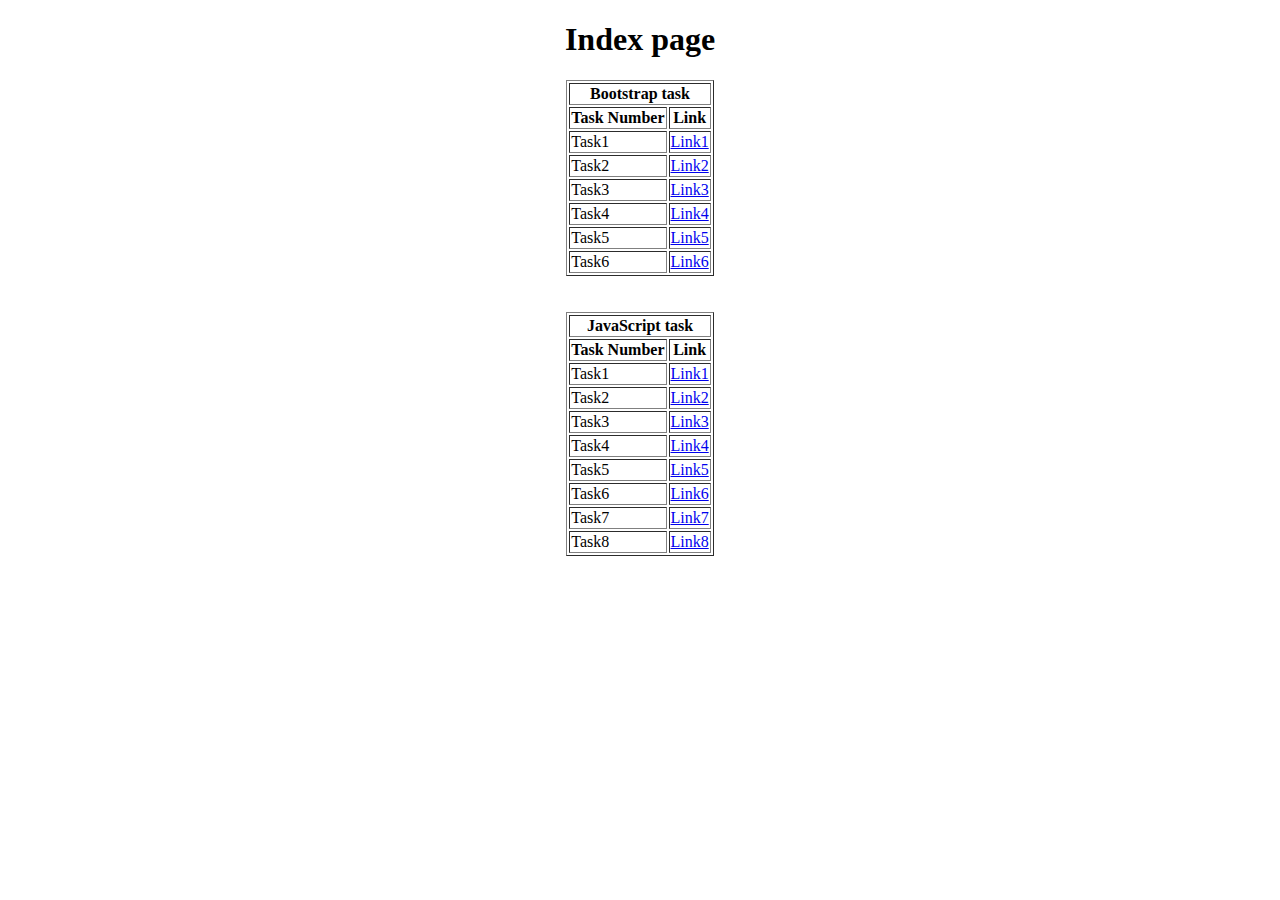
<file: index.html>
<!DOCTYPE html>
<html lang="en">
<head>
    <meta charset="UTF-8">
    <meta name="viewport" content="width=device-width, initial-scale=1.0">
    <title>Index</title>
</head>
<body>
    <center>
        <h1>Index page</h1>
        <table border="1">
            <tr>
                <th colspan="2"><HTML></HTML>Bootstrap task</th>
            </tr>
            <tr>
                <th>Task Number</th>
                <th>Link</th>
            </tr>
            
            <tr>
                <td>Task1</td>
                <td><a href="./boot_task1.html">Link1</a></td>
            </tr>
            <tr>
                <td>Task2</td>
                <td><a href="./boot_task2.html">Link2</a></td>
            </tr>
            <tr>
                <td>Task3</td>
                <td><a href="./boot_task3.html">Link3</a></td>
            </tr>
            <tr>
                <td>Task4</td>
                <td><a href="./boot_task4.html">Link4</a></td>
            </tr>
            <tr>
                <td>Task5</td>
                <td><a href="./boot_task5.html">Link5</a></td>
            </tr>
            <tr>
                <td>Task6</td>
                <td><a href="./boot_task6.html">Link6</a></td>
            </tr>
        </table>

        <center>
        </br> </br>
            <table border="1">
                <tr>
                    <th colspan="2">JavaScript task</th>
                </tr>
                <tr>
                    <th>Task Number</th>
                    <th>Link</th>
                </tr>
                
                <tr>
                    <td>Task1</td>
                    <td><a href="./js_task1.html">Link1</a></td>
                </tr>
                <tr>
                    <td>Task2</td>
                    <td><a href="./js_task2.html">Link2</a></td>
                </tr>
                <tr>
                    <td>Task3</td>
                    <td><a href="./js_task3.html">Link3</a></td>
                </tr>
                <tr>
                    <td>Task4</td>
                    <td><a href="./js_task4.html">Link4</a></td>
                </tr>
                <tr>
                    <td>Task5</td>
                    <td><a href="./js_task5.html">Link5</a></td>
                </tr>
                <tr>
                    <td>Task6</td>
                    <td><a href="./js_task6.html">Link6</a></td>
                </tr>
                <tr>
                    <td>Task7</td>
                    <td><a href="./js_task7.html">Link7</a></td>
                </tr>
                <tr>
                    <td>Task8</td>
                    <td><a href="./js_task8.html">Link8</a></td>
                </tr>
            </table>
    </center>
</body>
</html>
</file>
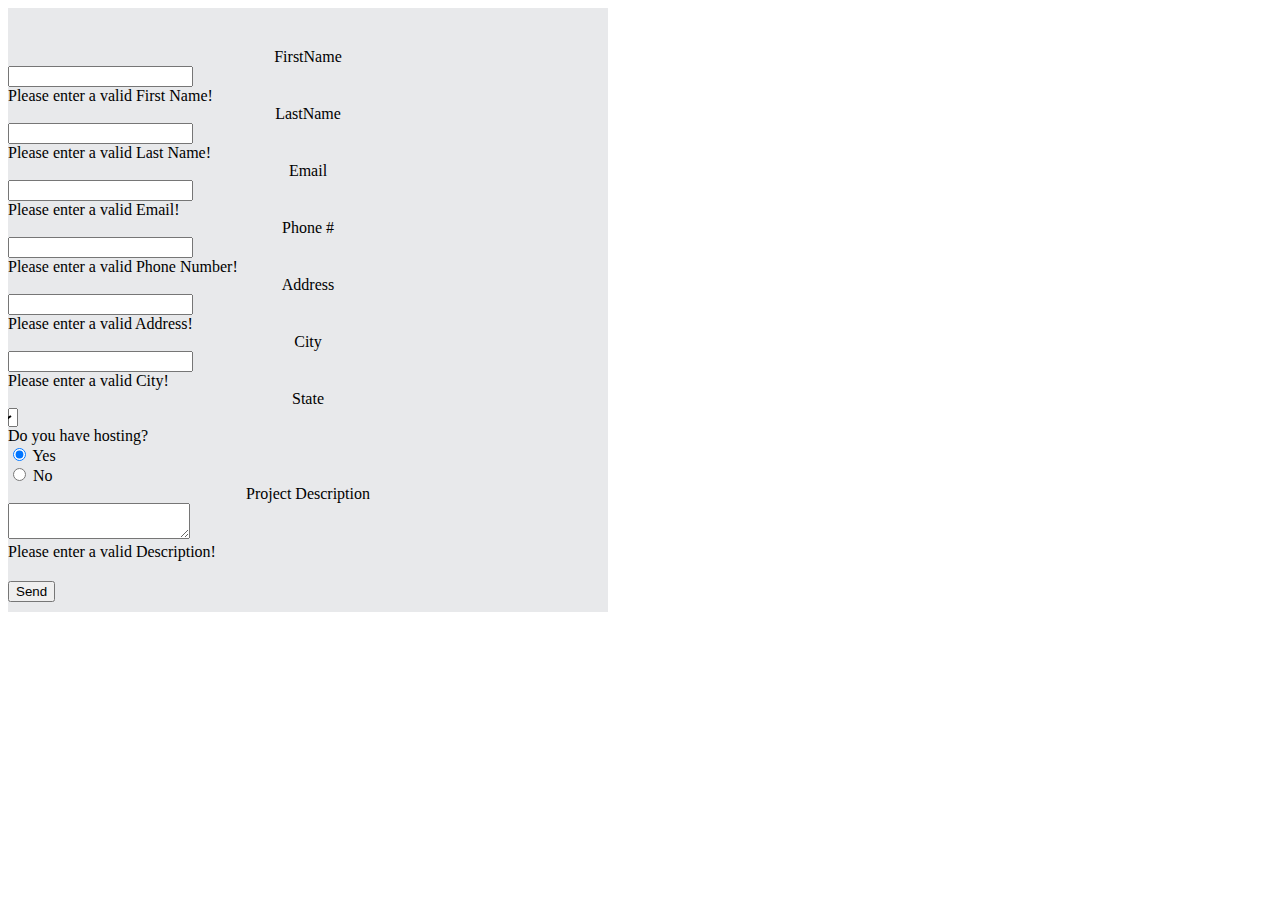
<file: boot_task2.html>
<!DOCTYPE html>
<html lang="en">
<head>
    <meta charset="UTF-8">
    <meta http-equiv="X-UA-Compatible" content="IE=edge">
    <meta name="viewport" content="width=device-width, initial-scale=1.0">
    <title>Document</title>
    <style>
        
.gr{
    background-color: rgb(232, 233, 235);
    padding-top: 10px;
    padding-bottom: 10px;
}
.input-group-text{
    margin-left: 40px;
}
.frm{
    margin-top: 30px;
}
.lbl{
    display: flex;
    justify-content: center;
    align-items: center;
}
.cust-width{
    width: 10px;
}
.btn{
    margin-top: 20px;
}

    </style>
    <link rel="stylesheet" href="https://cdnjs.cloudflare.com/ajax/libs/font-awesome/6.4.0/css/all.min.css" integrity="sha512-iecdLmaskl7CVkqkXNQ/ZH/XLlvWZOJyj7Yy7tcenmpD1ypASozpmT/E0iPtmFIB46ZmdtAc9eNBvH0H/ZpiBw==" crossorigin="anonymous" referrerpolicy="no-referrer" />
    <link href="https://cdn.jsdelivr.net/npm/bootstrap@5.3.0-alpha3/dist/css/bootstrap.min.css" rel="stylesheet" integrity="sha384-KK94CHFLLe+nY2dmCWGMq91rCGa5gtU4mk92HdvYe+M/SXH301p5ILy+dN9+nJOZ" crossorigin="anonymous">
</head>
<body>
    <div class="gr container" style="width: 600px;">
        <form class = "frm needs-validation" novalidate>
            <div class="row mb-4">
                <div class="col-2 lbl">
                    FirstName
                </div>
                <div class="col-10">
                    <div class="input-group">
                        <div class="input-group-text"><i class="fa fa-user" aria-hidden="true"></i></div>
                        <input type="text" class="form-control" required>
                        <div class="invalid-feedback">
                            Please enter a valid First Name!
                        </div>                          
                    </div>
                </div>
            </div>            
            <div class="row mb-4">
                <div class="col-2 lbl">
                    LastName
                </div>
                <div class="col-10">
                    <div class="input-group">
                        <div class="input-group-text"><i class="fa fa-user" aria-hidden="true"></i></div>
                        <input type="text" class="form-control" required>
                        <div class="invalid-feedback">
                            Please enter a valid Last Name!
                        </div>
                    </div>
                </div>
            </div>
            <div class="row mb-4">
                <div class="col-2 lbl">
                    Email
                </div>
                <div class="col-10">
                    <div class="input-group">
                        <div class="input-group-text"><i class="fa fa-envelope" aria-hidden="true"></i></div>
                        <input type="text" class="form-control" required>
                        <div class="invalid-feedback">
                            Please enter a valid Email!
                        </div>
                    </div>
                </div>
            </div>
            <div class="row mb-4">
                <div class="col-2 lbl">
                    Phone #
                </div>
                <div class="col-10">
                    <div class="input-group">
                        <div class="input-group-text"><i class="fa fa-phone" aria-hidden="true"></i></div>
                        <input type="text" class="form-control" required>
                        <div class="invalid-feedback">
                            Please enter a valid Phone Number!
                        </div>
                    </div>
                </div>
            </div>
            <div class="row mb-4">
                <div class="col-2 lbl">
                    Address
                </div>
                <div class="col-10">
                    <div class="input-group">
                        <div class="input-group-text"><i class="fa fa-home" aria-hidden="true"></i></div>
                        <input type="text" class="form-control" required>
                        <div class="invalid-feedback">
                            Please enter a valid Address!
                        </div>
                    </div>
                </div>
            </div>
            <div class="row mb-4">
                <div class="col-2 lbl">
                    City
                </div>
                <div class="col-10">
                    <div class="input-group">
                        <div class="input-group-text"><i class="fa fa-home" aria-hidden="true"></i></div>
                        <input type="text" class="form-control" required>
                        <div class="invalid-feedback">
                            Please enter a valid City!
                        </div>
                    </div>
                </div>
            </div>
            <div class="row mb-4">
                <div class="col-2 lbl">
                    State
                </div>
                <div class="col-10">
                    <div class="input-group">
                        <div class="input-group-text"><i class="fa fa-list" aria-hidden="true"></i></div>
                        <select class="form-select cust-width" >
                            <option selected>Please select your State</option>
                            <option value="1">Assam</option>
                            <option value="2">Bihar</option>
                            <option value="3">Delhi</option>
                        </select>
                    </div>
                </div>
            </div>
            <div class="row mb-4">
                <div class="col-4">
                    Do you have hosting?
                </div>
                <div class="col-8">
                    <div class="form-check">
                        <input class="form-check-input" type="radio" name="exampleRadios" id="exampleRadios1" value="option1" checked>
                        <label class="form-check-label" for="exampleRadios1">
                        Yes
                        </label>
                    </div>
                    <div class="form-check">
                        <input class="form-check-input" type="radio" name="exampleRadios" id="exampleRadios2" value="option2">
                        <label class="form-check-label" for="exampleRadios2">
                        No
                        </label>
                    </div>
                </div>
            </div>
            <div class="row mb-4">
                <div class="col-2 lbl">
                    Project Description
                </div>
                <div class="col-10">
                    <div class="input-group">
                        <div class="input-group-text"><i class="fa fa-pencil" aria-hidden="true"></i></div>
                        <textarea class="form-control" required></textarea>
                        <div class="invalid-feedback">
                            Please enter a valid Description!
                        </div>
                    </div>
                </div>
            </div>
            <div class="d-flex justify-content-center">
                <button type="submit" class="btn btn-warning">
                    Send <i class="fa fa-plane" aria-hidden="true"></i>
                </button>
            </div>
        </form>
    </div>
    <script>
        // Example starter JavaScript for disabling form submissions if there are invalid fields
(() => {
  'use strict'

  // Fetch all the forms we want to apply custom Bootstrap validation styles to
  const forms = document.querySelectorAll('.needs-validation')

  // Loop over them and prevent submission
  Array.from(forms).forEach(form => {
    form.addEventListener('submit', event => {
      if (!form.checkValidity()) {
        event.preventDefault()
        event.stopPropagation()
      }

      form.classList.add('was-validated')
    }, false)
  })
})()
    </script>
</body>
</html>
</file>
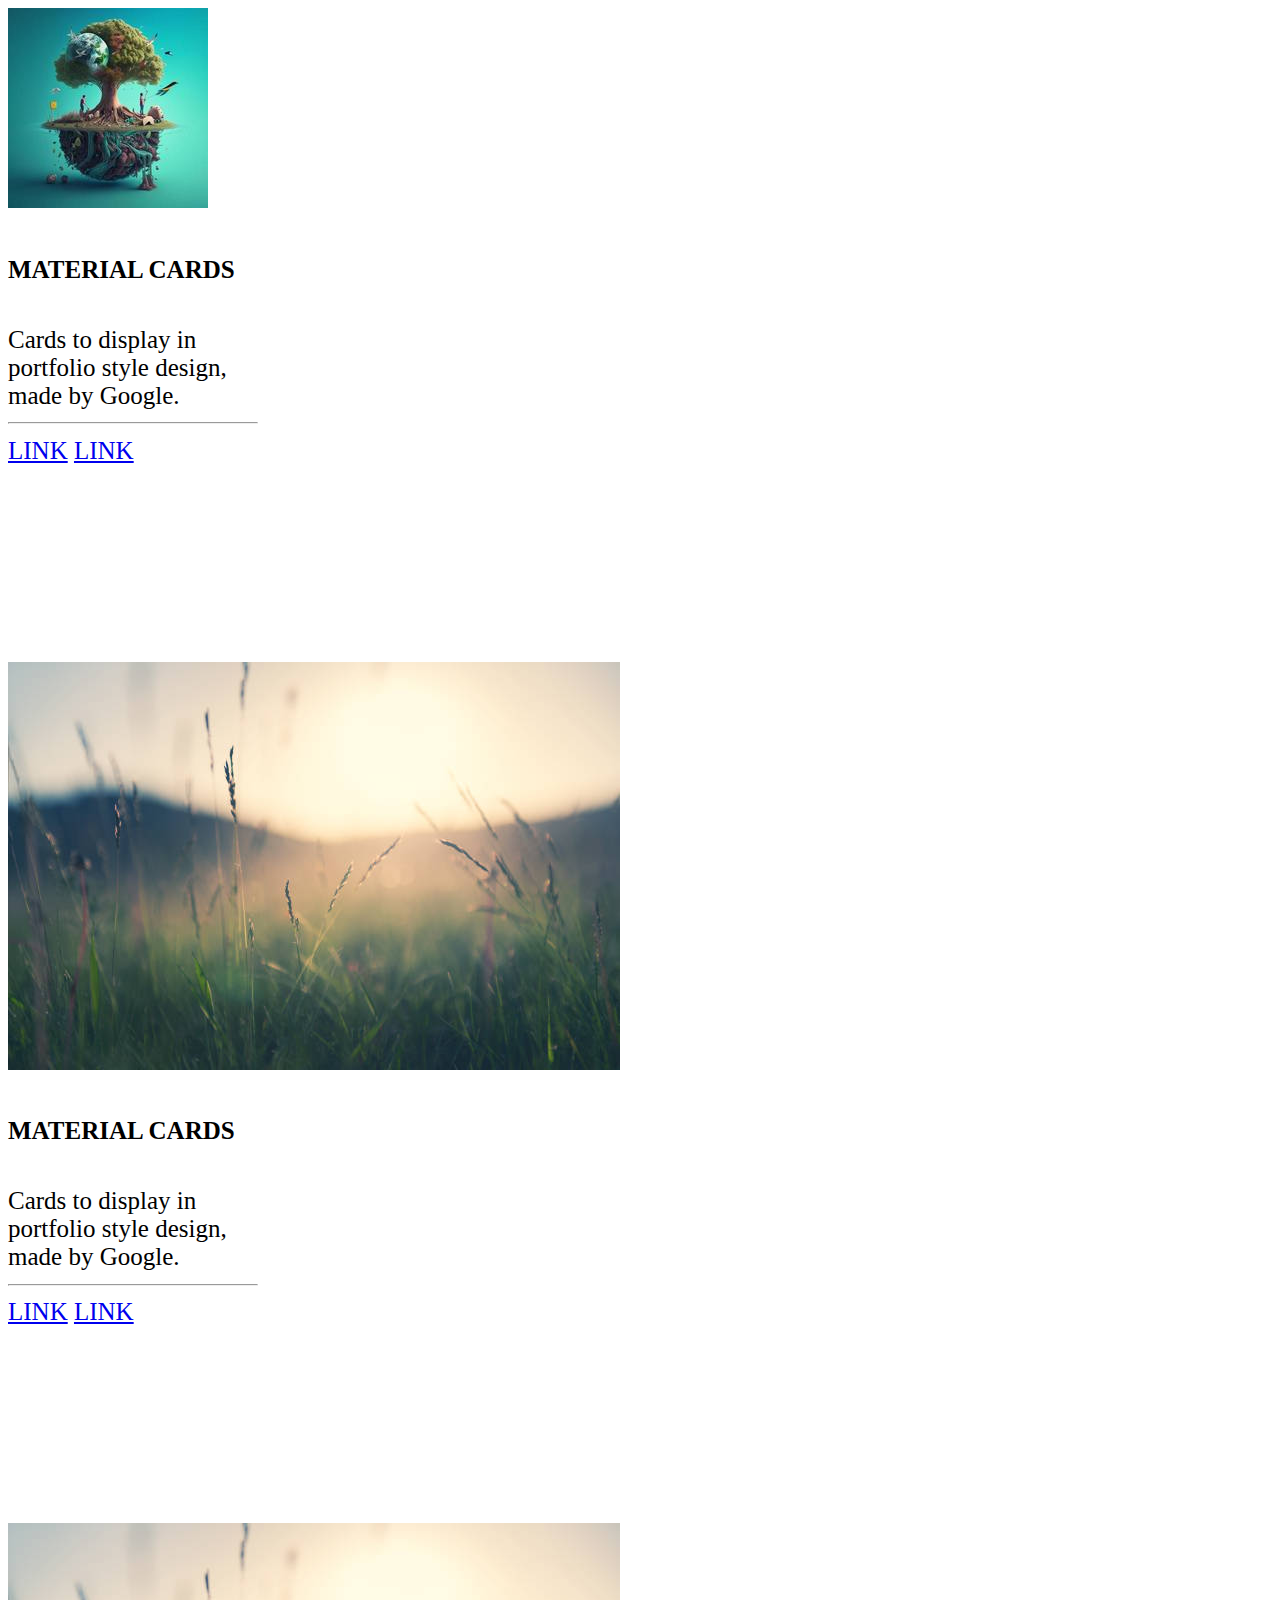
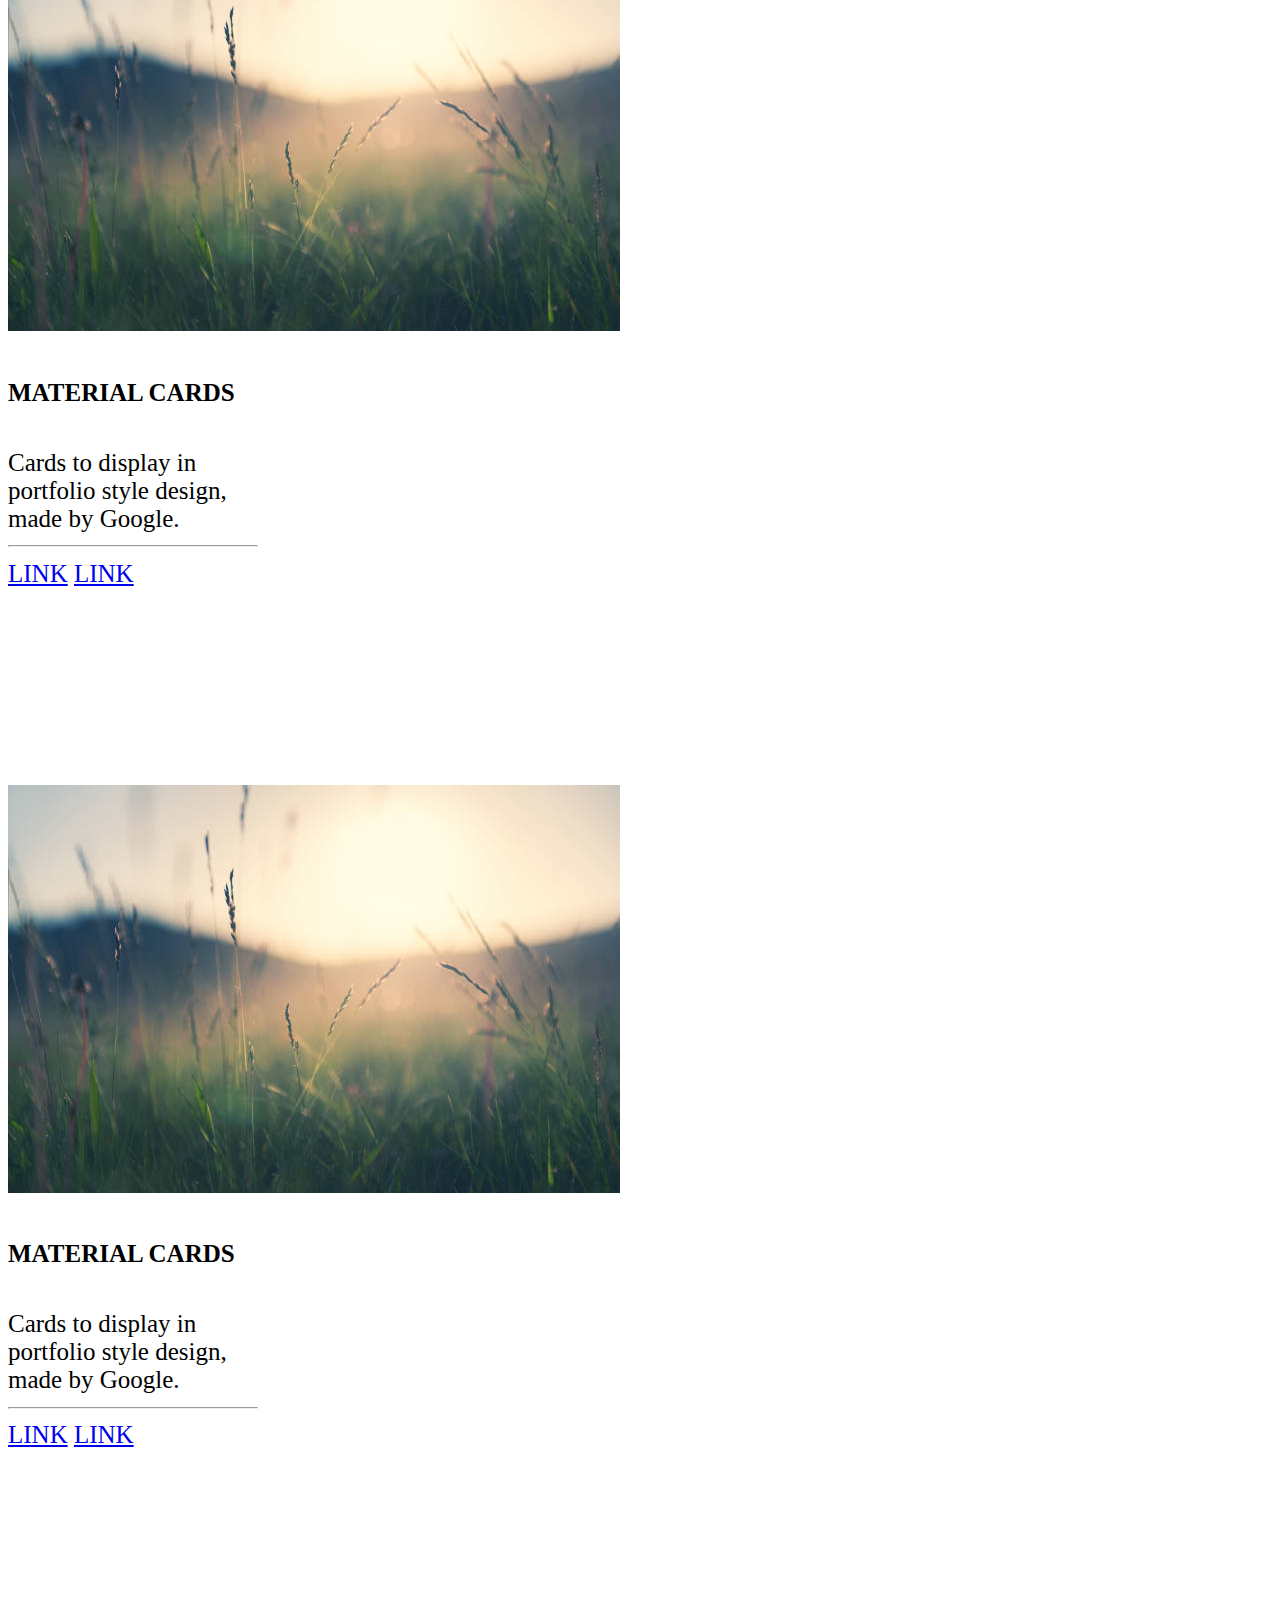
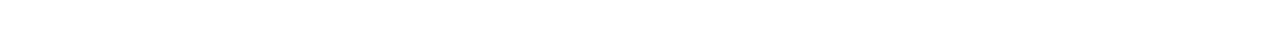
<file: boot_task5.html>
<!DOCTYPE html>
<html lang="en">
<head>
    <meta charset="UTF-8">
    <meta http-equiv="X-UA-Compatible" content="IE=edge">
    <meta name="viewport" content="width=device-width, initial-scale=1.0">
    <title>Task-7 BootStrap</title>
    <link rel="stylesheet" href="https://cdnjs.cloudflare.com/ajax/libs/font-awesome/6.4.0/css/all.min.css"
        integrity="sha512-iecdLmaskl7CVkqkXNQ/ZH/XLlvWZOJyj7Yy7tcenmpD1ypASozpmT/E0iPtmFIB46ZmdtAc9eNBvH0H/ZpiBw=="
        crossorigin="anonymous" referrerpolicy="no-referrer" />
    <link href="https://cdn.jsdelivr.net/npm/bootstrap@5.3.0-alpha3/dist/css/bootstrap.min.css" rel="stylesheet"
        integrity="sha384-KK94CHFLLe+nY2dmCWGMq91rCGa5gtU4mk92HdvYe+M/SXH301p5ILy+dN9+nJOZ" crossorigin="anonymous">
    <style>
        *{
            font-size: 25px;
        }
    </style>
</head>
<body>
    <div class="container my-5">
        <div class="row vh-100">
            <div class="col-md-3">
                <div class="card rounded-0" style="width: 10rem;">
                    <div class="card">
                        <img src="image1.jpg" class="caed-img-top rounded-0" alt="">
                        <div class="card-img-overlay">
                            <h5 class="card-title text-white position-absolute bottom-0">MATERIAL CARDS</h5>
                        </div>
                    </div>
                    <div class="card-body">Cards to display in portfolio style design, made by Google.</div>
                    <hr>
                    <div class="card-body" style="height: 25vh;">
                        <a href="#" class="card-link text-decoration-none text-warning">LINK</a>
                        <a href="#" class="card-link text-decoration-none text-warning">LINK</a>
                    </div>
                </div>
            </div>
            <div class="col-md-3">
                <div class="card rounded-0" style="width: 10rem;">
                    <div class="card">
                        <img src="image2.jpg" class="caed-img-top rounded-0" alt="">
                        <div class="card-img-overlay">
                            <h5 class="card-title text-white position-absolute bottom-0">MATERIAL CARDS</h5>
                        </div>
                    </div>
                    <div class="card-body">Cards to display in portfolio style design, made by Google.</div>
                    <hr>
                    <div class="card-body" style="height: 25vh;">
                        <a href="#" class="card-link text-decoration-none text-warning">LINK</a>
                        <a href="#" class="card-link text-decoration-none text-warning">LINK</a>
                    </div>
                </div>
            </div>
            <div class="col-md-3">
                <div class="card rounded-0" style="width: 10rem;">
                    <div class="card">
                        <img src="image2.jpg" class="caed-img-top rounded-0" alt="">
                        <div class="card-img-overlay">
                            <h5 class="card-title text-white position-absolute bottom-0">MATERIAL CARDS</h5>
                        </div>
                    </div>
                    <div class="card-body">Cards to display in portfolio style design, made by Google.</div>
                    <hr>
                    <div class="card-body" style="height: 25vh;">
                        <a href="#" class="card-link text-decoration-none text-warning">LINK</a>
                        <a href="#" class="card-link text-decoration-none text-warning">LINK</a>
                    </div>
                </div>
            </div>
            <div class="col-md-3">
                <div class="card rounded-0" style="width: 10rem;">
                    <div class="card">
                        <img src="image2.jpg" class="caed-img-top rounded-0" alt="">
                        <div class="card-img-overlay">
                            <h5 class="card-title text-white position-absolute bottom-0">MATERIAL CARDS</h5>
                        </div>
                    </div>
                    <div class="card-body">Cards to display in portfolio style design, made by Google.</div>
                    <hr>
                    <div class="card-body" style="height: 25vh;">
                        <a href="#" class="card-link text-decoration-none text-warning">LINK</a>
                        <a href="#" class="card-link text-decoration-none text-warning">LINK</a>
                    </div>
                </div>
            </div>
        </div>
    </div>
</body>
</html>
</file>
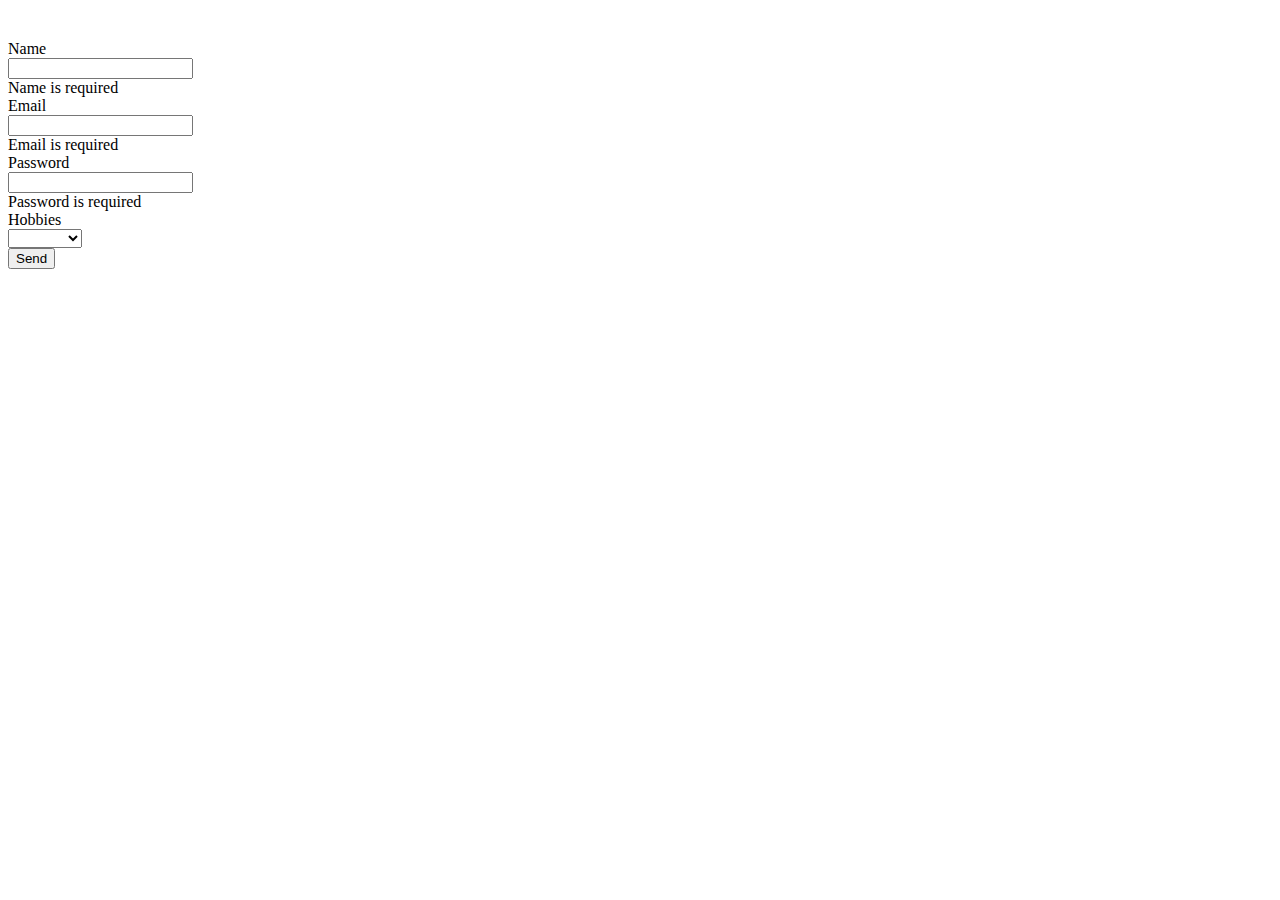
<file: boot_task6.html>
<!DOCTYPE html>
<html lang="en">
<head>
    <meta charset="UTF-8">
    <meta http-equiv="X-UA-Compatible" content="IE=edge">
    <meta name="viewport" content="width=device-width, initial-scale=1.0">
    <title>Task-8 BootStrap</title>
    <link rel="stylesheet" href="https://cdnjs.cloudflare.com/ajax/libs/font-awesome/6.4.0/css/all.min.css" integrity="sha512-iecdLmaskl7CVkqkXNQ/ZH/XLlvWZOJyj7Yy7tcenmpD1ypASozpmT/E0iPtmFIB46ZmdtAc9eNBvH0H/ZpiBw==" crossorigin="anonymous" referrerpolicy="no-referrer" />
    <link href="https://cdn.jsdelivr.net/npm/bootstrap@5.3.0-alpha3/dist/css/bootstrap.min.css" rel="stylesheet" integrity="sha384-KK94CHFLLe+nY2dmCWGMq91rCGa5gtU4mk92HdvYe+M/SXH301p5ILy+dN9+nJOZ" crossorigin="anonymous">
</head>
<body>
    <div class="container bg-light p-3" style="width:400px;margin-top: 40px;">
        <form class="needs-validation" novalidate>
            <div class="col-1 mt-2 mb-1">
                Name
            </div>
            <div class="col-10">
                <input type="text" class="form-control" required>
                <div class="invalid-feedback">
                    Name is required
                </div>
            </div>

            <div class="col-2 mt-4 mb-2">
                Email
            </div>
            <div class="col-10">
                <input type="text" class="form-control" required>
                <div class="invalid-feedback">
                    Email is required
                </div>
            </div>

            <div class="col-2 mt-4 mb-2">
                Password
            </div>
            <div class="col-10">
                <input type="text" class="form-control" required>
                <div class="invalid-feedback">
                    Password is required
                </div>
            </div>

            <div class="col-2 mt-4 mb-2">
                Hobbies
            </div>
            <div class="col-10">
                <select name="hobbies" id="hobbies" class="form-control">
                    <option selected></option>
                    <option value="1">Cricket</option>
                    <option value="2">Football</option>
                    <option value="3">Baseball</option>
                </select>
            </div>
            <div class="d-flex justify-content-center col-10 mt-4 mb-2">
                <button type="submit" class="btn btn-danger col-12">
                    Send
                </button>
            </div>
        </form>
    </div>

    <script>
        // Example starter JavaScript for disabling form submissions if there are invalid fields
        (() => {
            'use strict'

            // Fetch all the forms we want to apply custom Bootstrap validation styles to
            const forms = document.querySelectorAll('.needs-validation')

            // Loop over them and prevent submission
            Array.from(forms).forEach(form => {
                form.addEventListener('submit', event => {
                if (!form.checkValidity()) {
                    event.preventDefault()
                    event.stopPropagation()
                }

                form.classList.add('was-validated')
                }, false)
            })
            })()
        </script>   
</body>
</html>
</file>
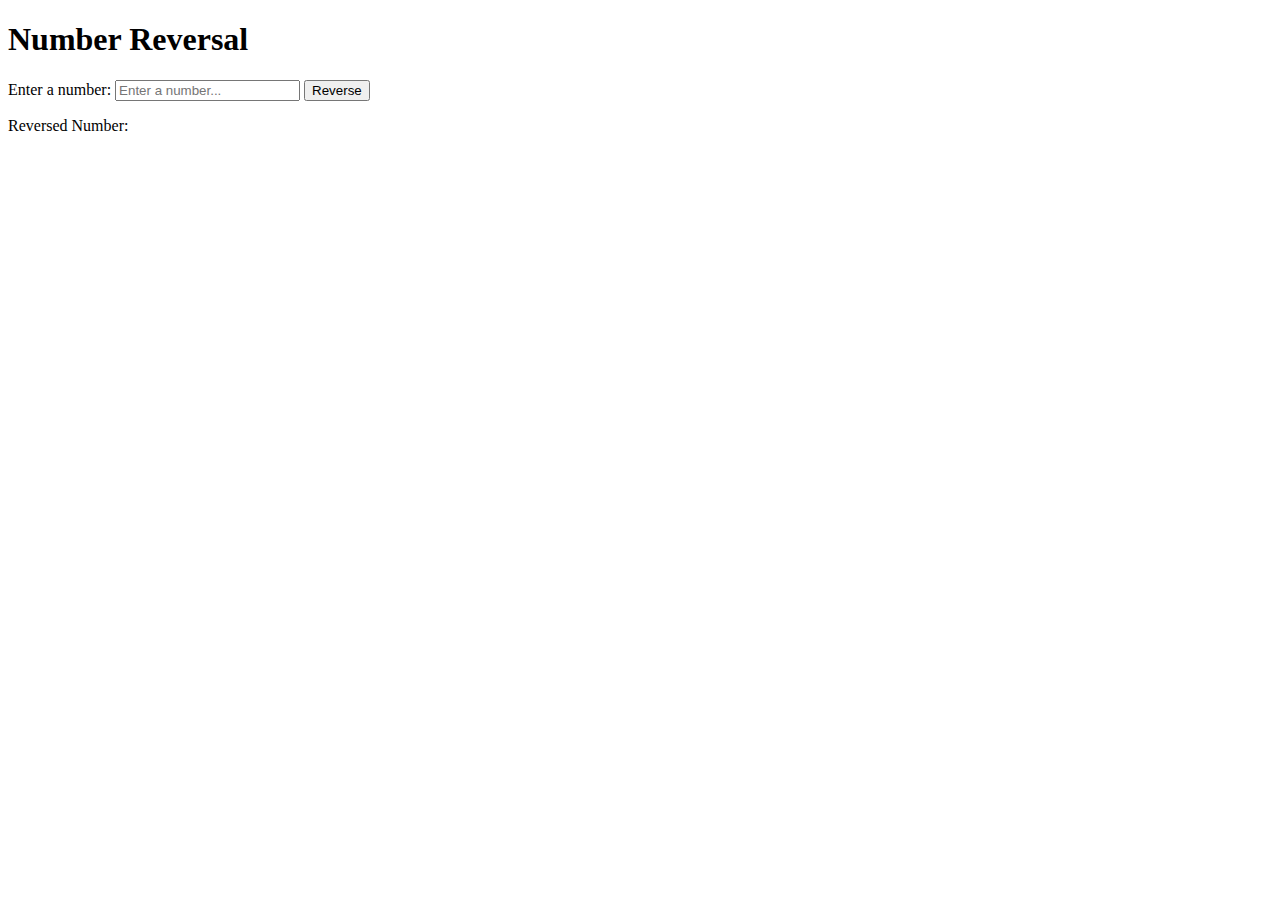
<file: js_task1.html>
<!DOCTYPE html>
<html lang="en">
<head>
    <meta charset="UTF-8">
    <meta name="viewport" content="width=device-width, initial-scale=1.0">
    <title>Number Reversal</title>
</head>
<body>
    <h1>Number Reversal</h1>
    <label for="inputNumber">Enter a number:</label>
    <input type="number" id="inputNumber" placeholder="Enter a number...">
    <button onclick="reverseNumber()">Reverse</button>
    <p>Reversed Number: <span id="output"></span></p>

    <script>
        function reverseNumber() {
            // Get the input number from the user
            const inputElement = document.getElementById("inputNumber");
            const inputNumber = Number(inputElement.value);

            // Check if the input is a valid number
            if (isNaN(inputNumber)) {
                alert("Please enter a valid number.");
                return;
            }

            // Reverse the number by converting it to a string, reversing, and then back to a number
            const reversedNumber = parseFloat(inputNumber.toString().split("").reverse().join(""));

            // Display the reversed number
            const outputElement = document.getElementById("output");
            outputElement.textContent = reversedNumber;
        }
    </script>
</body>
</html>
</file>
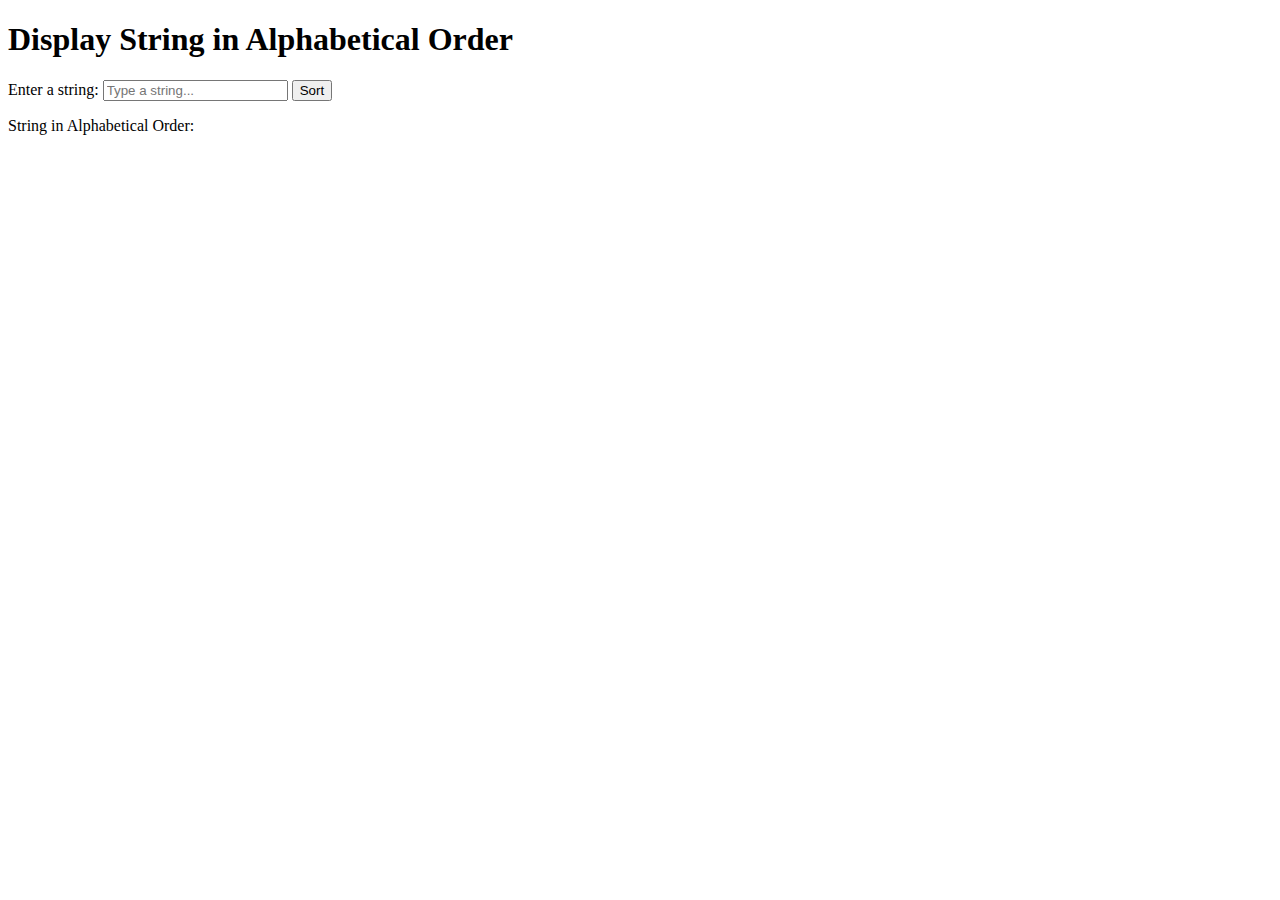
<file: js_task2.html>
<!DOCTYPE html>
<html lang="en">
<head>
    <meta charset="UTF-8">
    <meta name="viewport" content="width=device-width, initial-scale=1.0">
    <title>Alphabetical Order</title>
</head>
<body>
    <h1>Display String in Alphabetical Order</h1>
    <label for="inputString">Enter a string:</label>
    <input type="text" id="inputString" placeholder="Type a string...">
    <button onclick="sortString()">Sort</button>
    <p>String in Alphabetical Order: <span id="output"></span></p>

    <script>
        function sortString() {
            // Get the input string from the user
            const inputElement = document.getElementById("inputString");
            const inputString = inputElement.value;

            // Convert the string to an array of characters, sort it, and then join it back into a string
            const sortedString = inputString.split('').sort().join('');

            // Display the sorted string
            const outputElement = document.getElementById("output");
            outputElement.textContent = sortedString;
        }
    </script>
</body>
</html>
</file>
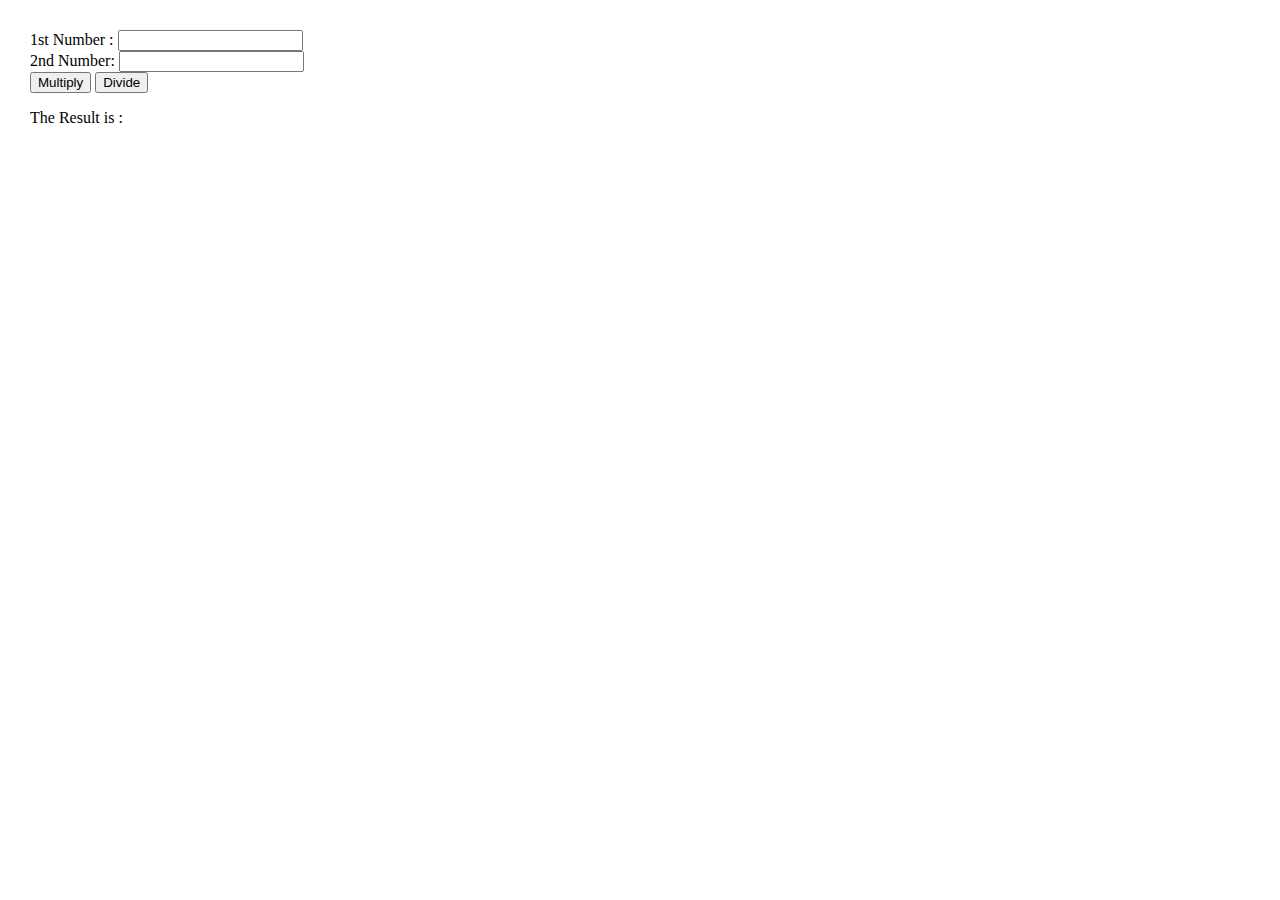
<file: js_task3.html>
<!DOCTYPE html>
<html> 
<head>
<meta charset=utf-8 />

<title>JavaScript program to calculate multiplication and division of two numbers </title>
<script type="text/javascript"> 
function multiplyBy()
{
        num1 = document.getElementById("firstNumber").value;
        num2 = document.getElementById("secondNumber").value;
        document.getElementById("result").innerHTML = num1 * num2;
}

function divideBy() 
{ 
        num1 = document.getElementById("firstNumber").value;
        num2 = document.getElementById("secondNumber").value;
document.getElementById("result").innerHTML = num1 / num2;
}
</script>    
<style type="text/css">
body {margin: 30px;}
</style> 
</head>
<body>
<form>
1st Number : <input type="text" id="firstNumber" /><br>
2nd Number: <input type="text" id="secondNumber" /><br>
<input type="button" onClick="multiplyBy()" Value="Multiply" />
<input type="button" onClick="divideBy()" Value="Divide" />
</form>
<p>The Result is : <br>
<span id = "result"></span>
</p>
</body>
</html>
</file>
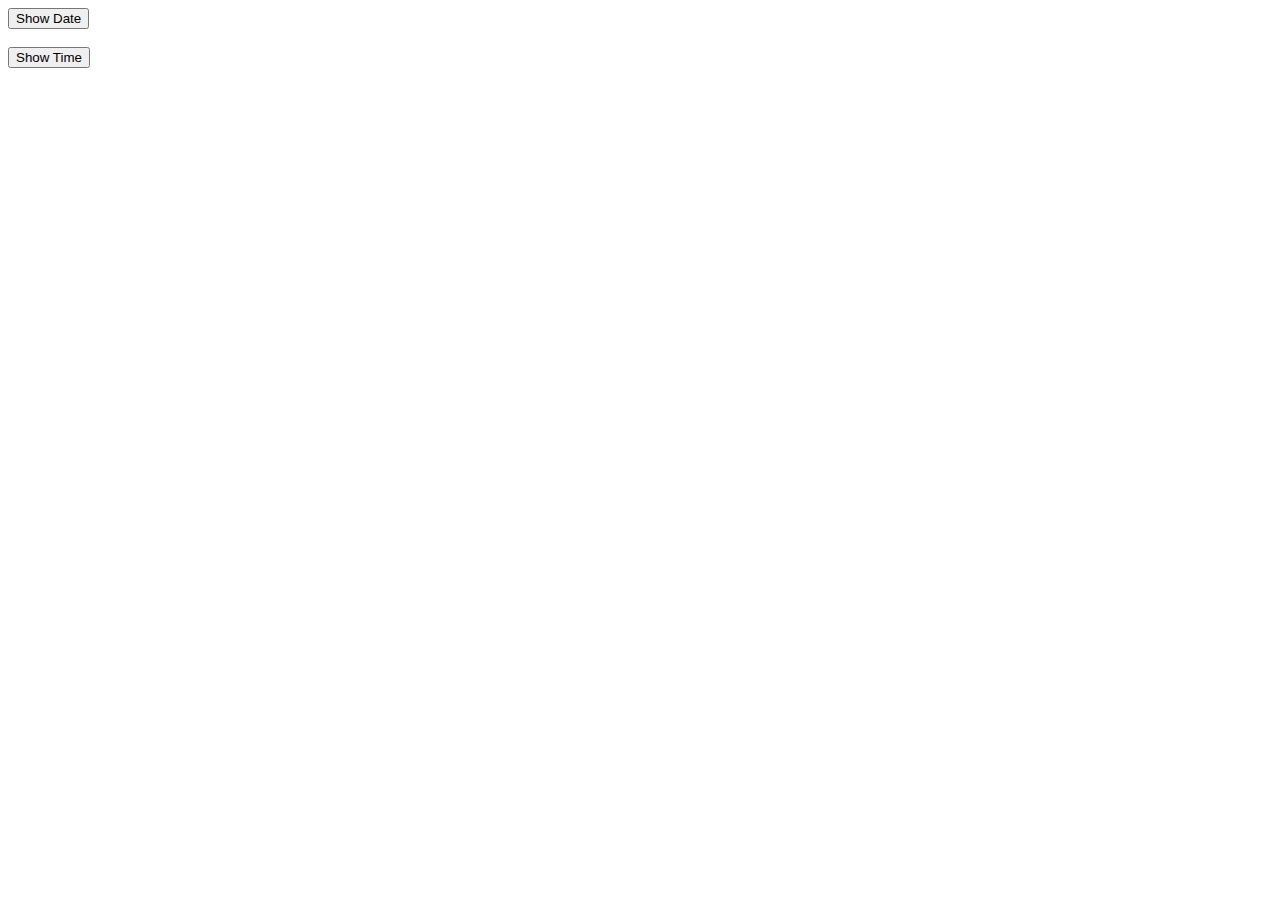
<file: js_task4.html>
<html>
<head>
<title>(Type a title for your page here)</title>
<script type="text/javascript"> 
function show_now() { 
var my_time = new Date();
document.getElementById('display').innerHTML=my_time
}
function show_date() { 
    var in_date = new Date();
    var str=in_date.getDate() +'/'+(in_date.getMonth()+1)+'/'+in_date.getFullYear()
    document.getElementById('display2').innerHTML=str
    }
</script>

</head>
<body>
    <input type=button value='Show Date' onclick="show_date();">
    <div id=display2></div>
    <br>
<input type=button value="Show Time" onclick="show_now();">
<div id=display></div>
</body>

</html>
</file>
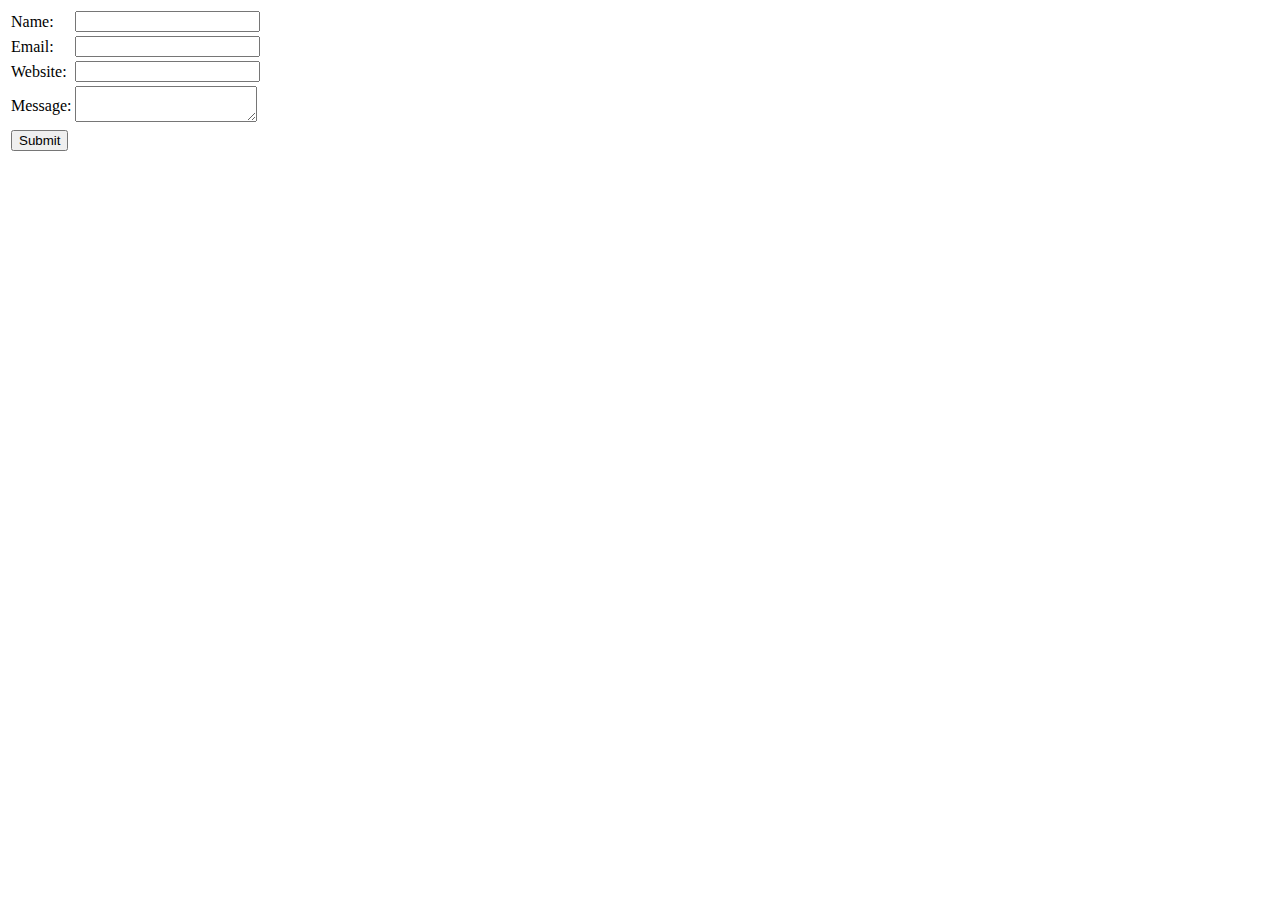
<file: js_task5.html>
<!DOCTYPE html>
<html>
<head>
    <title>Contact Form</title>
    <script type="text/javascript">
        function validate() {
            var name = document.f1.name.value;
            var email = document.f1.email.value;
            var website = document.f1.website.value;
            var message = document.f1.message.value;
            var status = true;

            if (name === "") {
                document.getElementById("namelocation").innerHTML = "Please enter your name";
                status = false;
            } else {
                document.getElementById("namelocation").innerHTML = "";
            }

            if (email === "") {
                document.getElementById("emaillocation").innerHTML = "A valid email address is required.";
                status = false;
            } else {
                document.getElementById("emaillocation").innerHTML = "";
            }

            if (website === "") {
                document.getElementById("websitelocation").innerHTML = "A valid URL is required";
                status = false;
            } else {
                document.getElementById("websitelocation").innerHTML = "";
            }

            if (message === "") {
                document.getElementById("messagelocation").innerHTML = "This field is required.";
                status = false;
            } else {
                document.getElementById("messagelocation").innerHTML = "";
            }

            return status;
        }
    </script>
</head>
<body>
    <form name="f1" action="#" onsubmit="return validate()">
        <table>
            <tr>
                <td>Name:</td>
                <td><input type="text" name="name" />
                    <span id="namelocation" style="color:red"></span></td>
            </tr>
            <tr>
                <td>Email:</td>
                <td><input type="email" name="email" />
                    <span id="emaillocation" style="color:red"></span></td>
            </tr>
            <tr>
                <td>Website:</td>
                <td><input type="url" name="website" />
                    <span id="websitelocation" style="color:red"></span></td>
            </tr>
            <tr>
                <td>Message:</td>
                <td><textarea id="message" name="message"></textarea>
                    <span id="messagelocation" style="color:red"></span></td>
            </tr>
            <tr>
                <td colspan="2"><input type="submit" value="Submit" /></td>
            </tr>
        </table>
    </form>
</body>
</html>
</file>
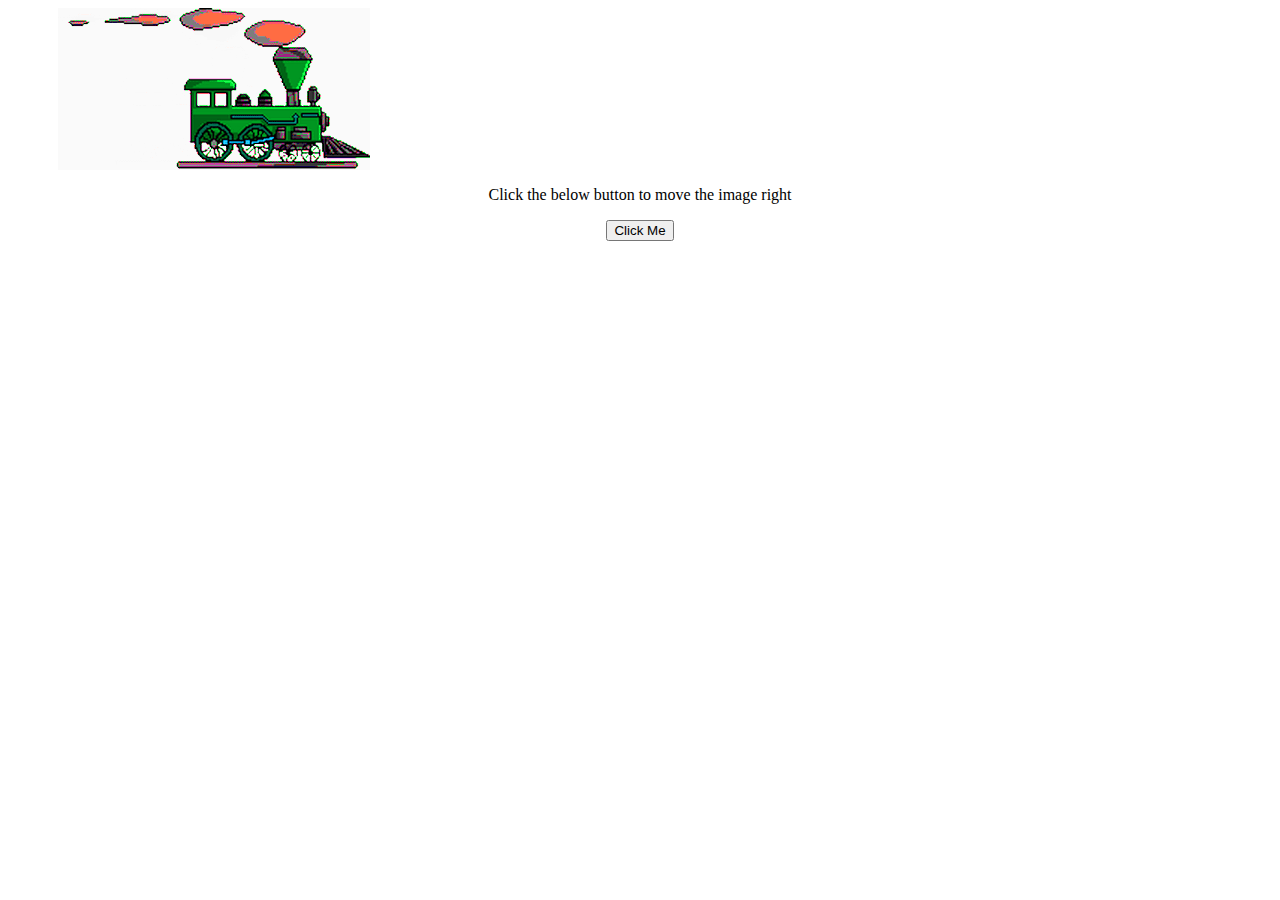
<file: js_task7.html>
<html>     
   <head>     
      <script type = "text/javascript">     
        
            var img = null;     
            function init(){      
               img = document.getElementById('myimg');    
               img.style.position = 'relative';         
               img.style.left = '50px';       
            }         
            function moveRight(){      
               img.style.left = parseInt(    
               img.style.left) + 100 + 'px';      
            }      
            window.onload = init;      
       
      </script>     
   </head>     
       
   <body>     
      <form>     
         <img id = "myimg" src = "train1.png" />     
         <center>    
            <p>Click the below button to move the image right</p>     
         <input type = "button" value = "Click Me" onclick = "moveRight();" />    
      </center>     
      </form>    
   </body>    
       
</html>
</file>
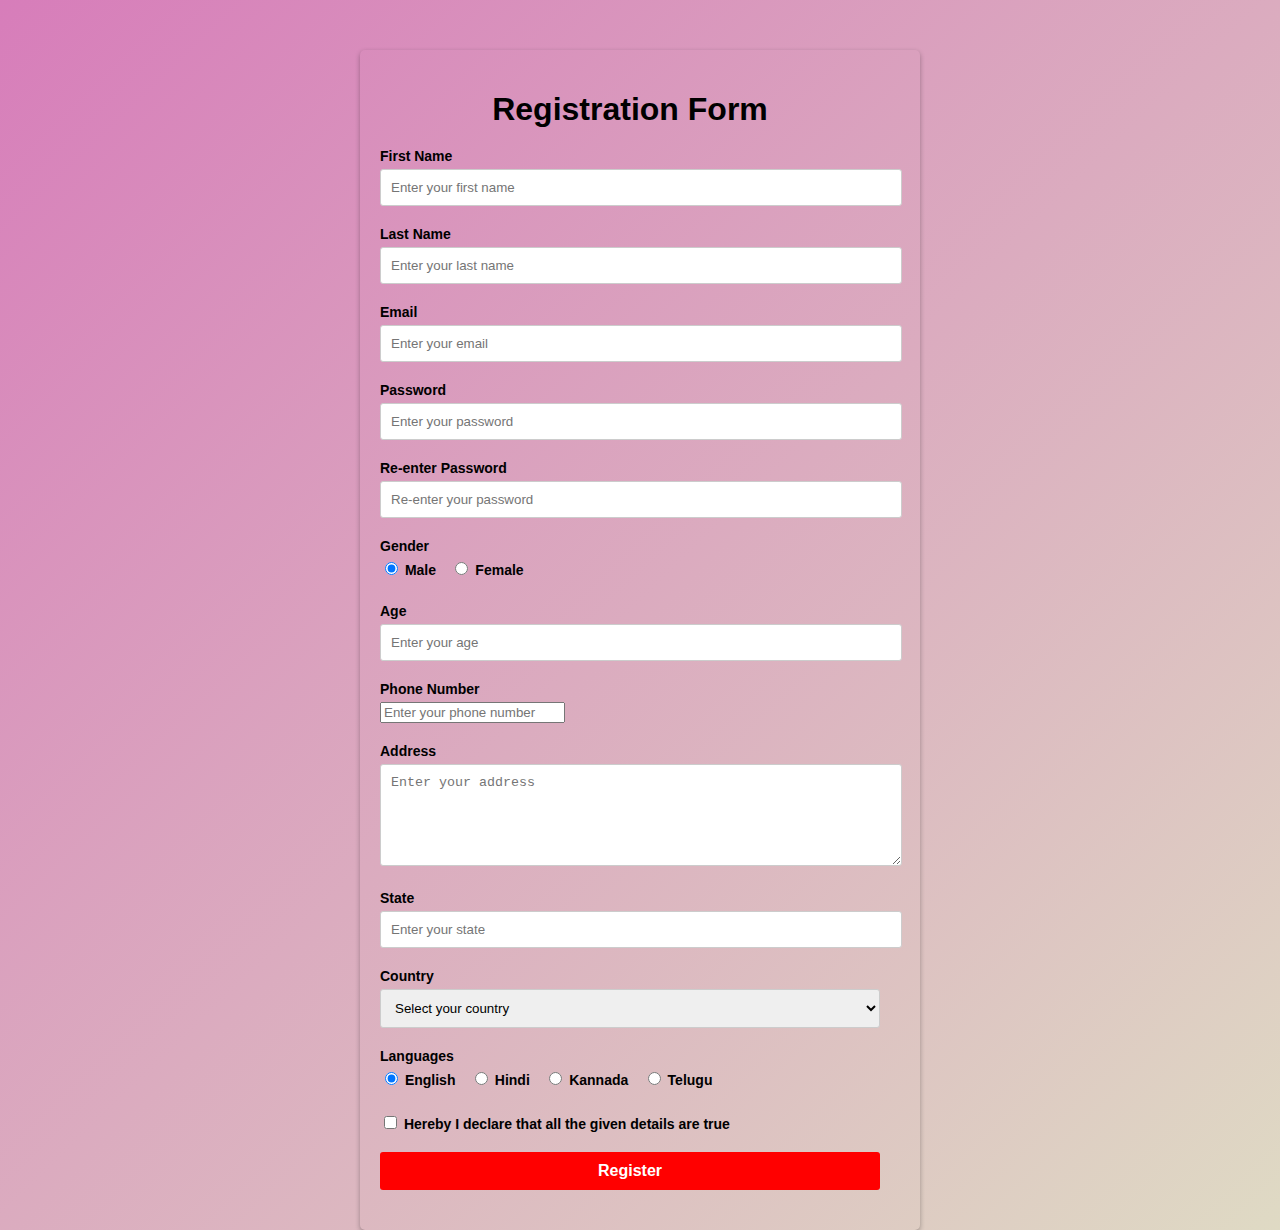
<file: js_task8.html>
<!DOCTYPE html>
<html>
<head>
  <title>Registration Form</title>
  <style>
    body {
      font-family: Arial, sans-serif;
      background: linear-gradient(to bottom right, #D77DBA, #DFDAC4);
      margin: 0;
      padding: 0;
    }

    .container {
      max-width: 500px;
      margin: 0 auto;
      padding: 20px;
      padding-right: 40px;
      background-color: rgba(255, 255, 255, 0);
      border-radius: 5px;
      box-shadow: 0 2px 5px rgba(0, 0, 0, 0.3);
      margin-top: 50px;
    }

    h1 {
      text-align: center;
      margin-bottom: 20px;
    }

    .form-group {
      margin-bottom: 20px;
    }

    .form-group label {
      display: block;
      font-size: 14px;
      font-weight: bold;
      margin-bottom: 5px;
    }

    .form-group input[type="text"],
    .form-group input[type="email"],
    .form-group input[type="password"],
    .form-group input[type="number"],
    .form-group select,
    .form-group textarea {
      width: 100%;
      padding: 10px;
      border: 1px solid #ccc;
      border-radius: 3px;
    }

    .form-group textarea {
      height: 80px;
    }

    .form-group label.radio {
      display: inline-block;
      margin-right: 10px;
    }

    .form-group button {
      width: 100%;
      padding: 10px;
      background-color: red;
      border: none;
      border-radius: 3px;
      color: white;
      font-size: 16px;
      font-weight: bold;
      cursor: pointer;
    }

    .form-group button:hover {
      background-color: darkred;
    }
  </style>
</head>
<body>
  <div class="container">
    <h1>Registration Form</h1>
    <form id="registration-form" onsubmit="return validateForm()">
      <div class="form-group">
        <label for="firstName">First Name</label>
        <input type="text" id="firstName" placeholder="Enter your first name" required>
      </div>
      <div class="form-group">
        <label for="lastName">Last Name</label>
        <input type="text" id="lastName" placeholder="Enter your last name" required>
      </div>
      <div class="form-group">
        <label for="email">Email</label>
        <input type="email" id="email" placeholder="Enter your email" required>
      </div>
      <div class="form-group">
        <label for="password">Password</label>
        <input type="password" id="password" placeholder="Enter your password" required>
      </div>
      <div class="form-group">
        <label for="confirmPassword">Re-enter Password</label>
        <input type="password" id="confirmPassword" placeholder="Re-enter your password" required>
      </div>
      <div class="form-group">
        <label>Gender</label>
        <label class="radio">
          <input type="radio" name="gender" value="male" checked> Male
        </label>
        <label class="radio">
          
          <input type="radio" name="gender" value="female"> Female
        </label>
      </div>
      <div class="form-group">
        <label for="age">Age</label>
        <input type="number" id="age" placeholder="Enter your age" required>
      </div>
      <div class="form-group">
        <label for="phoneNumber">Phone Number</label>
        <input type="tel" id="phoneNumber" placeholder="Enter your phone number" required>
      </div>
      <div class="form-group">
        <label for="address">Address</label>
        <textarea id="address" placeholder="Enter your address" required></textarea>
      </div>
      <div class="form-group">
        <label for="state">State</label>
        <input type="text" id="state" placeholder="Enter your state" required>
      </div>
      <div class="form-group">
        <label for="country">Country</label>
        <select id="country" required>
          <option value="">Select your country</option>
          <option value="USA">USA</option>
          <option value="UK">UK</option>
          <!-- Add more country options as needed -->
        </select>
      </div>
      <div class="form-group">
        <label>Languages</label>
        <label class="radio">
          <input type="radio" name="language" value="english" checked> English
        </label>
        <label class="radio">
          <input type="radio" name="language" value="hindi"> Hindi
        </label>
        <label class="radio">
          <input type="radio" name="language" value="kannada"> Kannada
        </label>
        <label class="radio">
          <input type="radio" name="language" value="telugu"> Telugu
        </label>
      </div>
      <div class="form-group">
        <label>
          <input type="checkbox" id="declaration" required> Hereby I declare that all the given details are true
        </label>
      </div>
      <div class="form-group">
        <button type="submit">Register</button>
      </div>
    </form>
  </div>

  <script>
    function validateForm() {
      // Perform form validation logic here
      // You can access form values using document.getElementById('<element-id>').value
      
      // Return true to submit the form or false to prevent form submission
      return true;
    }
  </script>
</body>
</html>
</file>
